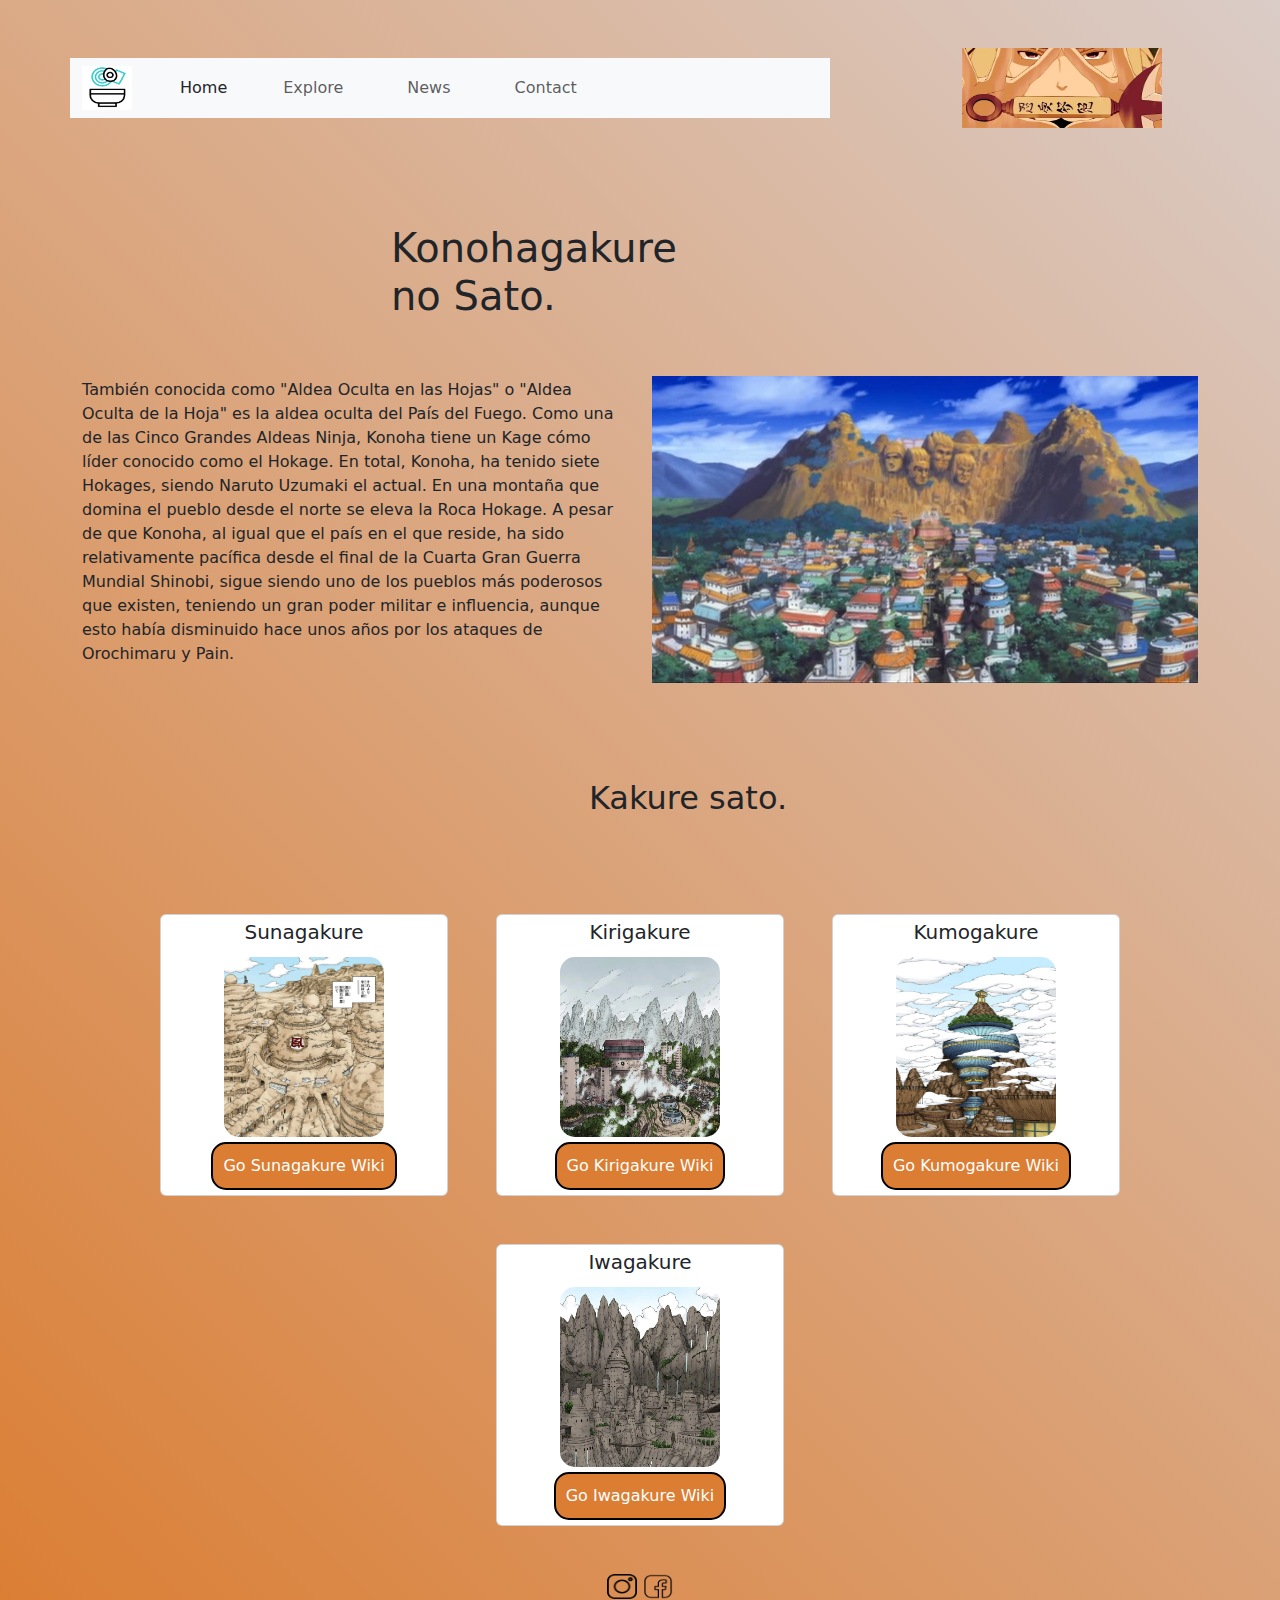
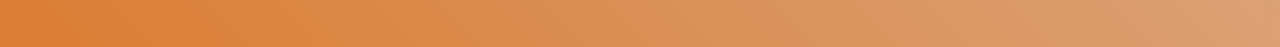
<file: index.html>
<!DOCTYPE html>
<html>
  <head>
    <meta charset="utf-8" />
    <meta name="viewport" content="width=device-width, initial-scale=1" />
    <link rel="icon" href="imagen/icono.png" />
    <title>Konoha</title>
    <link
      href="https://cdn.jsdelivr.net/npm/bootstrap@5.3.3/dist/css/bootstrap.min.css"
      rel="stylesheet"
      integrity="sha384-QWTKZyjpPEjISv5WaRU9OFeRpok6YctnYmDr5pNlyT2bRjXh0JMhjY6hW+ALEwIH"
      crossorigin="anonymous"
    />
    <link rel="stylesheet" href="css/styles.css" />
    <meta
      name="description"
      content="Naruto es una serie de manga y anime que sigue la vida de Naruto Uzumaki,
       un joven ninja con el sueño de convertirse en el Hokage, el líder de su aldea"
    />
    <meta name="keywords" content="Naruto, Anime, Uchiha, Boruto" />
    <meta property="og:type" content="website" />
    <meta property="og:title" content="Konoha" />
    <meta property="og:imagen" content="imagen/icono.png" />
  </head>
  <body class="container">
    <header class="row align-items-center">
      <nav class="col-sm-8 navbar navbar-expand-lg bg-body-tertiary">
        <div class="container-fluid gap-5">
          <img src="imagen/ramen.gif" alt="logo-menu" />
          <a class="nav-link" href="index.html">Home</a>
          <button
            class="navbar-toggler"
            type="button"
            data-bs-toggle="collapse"
            data-bs-target="#navbarNav"
            aria-controls="navbarNav"
            aria-expanded="false"
            aria-label="Toggle navigation"
          >
            <span class="navbar-toggler-icon"></span>
          </button>
          <div class="collapse navbar-collapse" id="navbarNav">
            <ul class="navbar-nav gap-5">
              <li class="nav-item">
                <a class="nav-link" href="explore.html">Explore</a>
              </li>
              <li class="nav-item">
                <a class="nav-link" href="news.html">News</a>
              </li>
              <li class="nav-item">
                <a class="nav-link" href="contact.html">Contact</a>
              </li>
            </ul>
          </div>
        </div>
      </nav>

      <div class="col-sm-4 p-5 mi-estilo">
        <img src="imagen/minato1.webp" alt="gif-header" />
      </div>
    </header>

    <!-------------------section 1-------------------------->

    <main>
      <header class="row p-5">
        <h1 class="col-sm-6 mx-auto">
          Konohagakure
          <br />
          no Sato.
        </h1>
      </header>

      <section class="row align-items-center">
        <p class="col-sm-6">
          También conocida como "Aldea Oculta en las Hojas" o "Aldea Oculta de
          la Hoja" es la aldea oculta del País del Fuego. Como una de las Cinco
          Grandes Aldeas Ninja, Konoha tiene un Kage cómo líder conocido como el
          Hokage. En total, Konoha, ha tenido siete Hokages, siendo Naruto
          Uzumaki el actual. En una montaña que domina el pueblo desde el norte
          se eleva la Roca Hokage. A pesar de que Konoha, al igual que el país
          en el que reside, ha sido relativamente pacífica desde el final de la
          Cuarta Gran Guerra Mundial Shinobi, sigue siendo uno de los pueblos
          más poderosos que existen, teniendo un gran poder militar e
          influencia, aunque esto había disminuido hace unos años por los
          ataques de Orochimaru y Pain.
        </p>

        <img
          src="imagen/konohagakure.webp"
          class="col-sm-6 img-fluid"
          alt="Aldea-Oculta-entre-las-Hojas"
        />
      </section>
    </main>
    <!--------------------------section 2-------------------->

    <main>
      <header class="row text-center p-5">
        <h2 class="col-sm-12 m-5">Kakure sato.</h2>
      </header>

      <!-----------------------------cards--------------------------------->

      <section class="row text-center gap-5 d-flex justify-content-center">
        <!--------------------------card 1------------------------------->
        <div class="card mi-card">
          <h5 class="card-title">Sunagakure</h5>
          <img
            src="imagen/sunagakure.webp"
            class="card-img-top"
            alt="Aldea-Oculta-entre-la-Arena"
          />
          <a
            href="https://naruto.fandom.com/es/wiki/Sunagakure"
            class="enlaces"
            target="_blank"
            >Go Sunagakure Wiki</a
          >
        </div>
        <!--------------------------card 2------------------------------->
        <div class="card mi-card">
          <h5 class="card-title">Kirigakure</h5>
          <img
            src="imagen/kirigakure.webp"
            class="card-img-top"
            alt="Aldea-Oculta-entre-la-Niebla"
          />
          <a
            href="https://naruto.fandom.com/es/wiki/Kirigakure"
            class="enlaces"
            target="_blank"
            >Go Kirigakure Wiki</a
          >
        </div>
        <!--------------------------card 3------------------------------->
        <div class="card mi-card">
          <h5 class="card-title">Kumogakure</h5>
          <img
            src="imagen/kumogakure.webp"
            class="card-img-top"
            alt="Aldea-Oculta-entre-las-Nubes"
          />
          <a
            href="https://naruto.fandom.com/es/wiki/Kumogakure"
            class="enlaces"
            target="_blank"
            >Go Kumogakure Wiki</a
          >
        </div>
        <!--------------------------card 4------------------------------->
        <div class="card mi-card">
          <h5 class="card-title">Iwagakure</h5>
          <img
            src="imagen/iwagakure.webp"
            class="card-img-top"
            alt="Aldea-Oculta-entre-las-Rocas"
          />
          <a
            href="https://naruto.fandom.com/es/wiki/Iwagakure"
            class="enlaces"
            target="_blank"
            >Go Iwagakure Wiki</a
          >
        </div>
      </section>
    </main>

    <!--------------------------footer------------------------------->
    <footer class="row">
      <div class="col-12">
        <a href="#"><img src="imagen/instagram.png" alt="logo-instagram" /></a>
        <a href="#"
          ><img
            src="imagen/medios-de-comunicacion-social.png"
            alt="logo-facebook"
        /></a>
      </div>
    </footer>

    <script
      src="https://cdn.jsdelivr.net/npm/bootstrap@5.3.3/dist/js/bootstrap.bundle.min.js"
      integrity="sha384-YvpcrYf0tY3lHB60NNkmXc5s9fDVZLESaAA55NDzOxhy9GkcIdslK1eN7N6jIeHz"
      crossorigin="anonymous"
    ></script>
  </body>
</html>
</file>
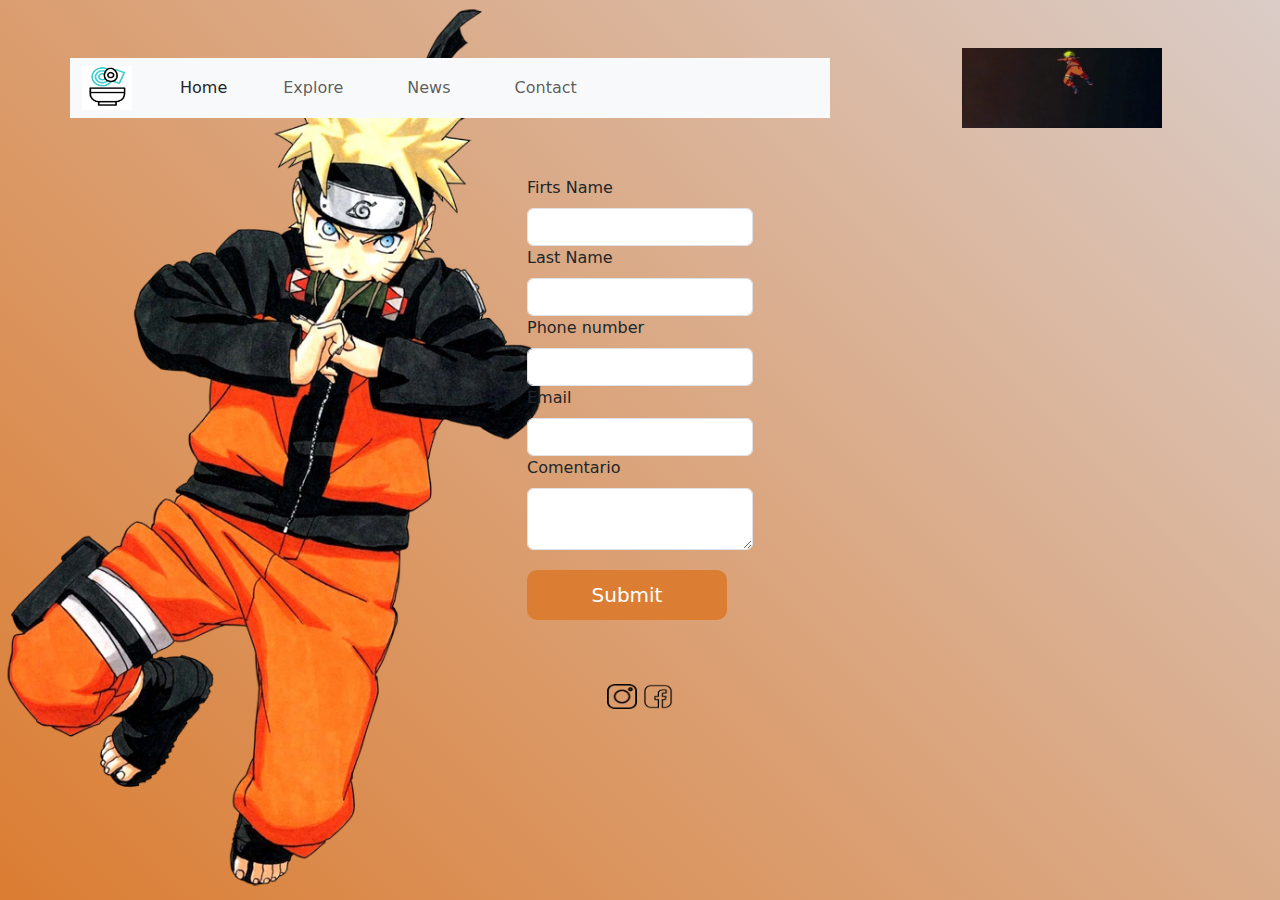
<file: contact.html>
<html>
  <head>
    <meta charset="utf-8" />
    <meta name="viewport" content="width=device-width, initial-scale=1" />
    <link rel="icon" href="imagen/icono.png" />
    <title>Contact</title>
    <link
      href="https://cdn.jsdelivr.net/npm/bootstrap@5.3.3/dist/css/bootstrap.min.css"
      rel="stylesheet"
      integrity="sha384-QWTKZyjpPEjISv5WaRU9OFeRpok6YctnYmDr5pNlyT2bRjXh0JMhjY6hW+ALEwIH"
      crossorigin="anonymous"
    />
    <link rel="stylesheet" href="css/styles.css" />
    <meta
      name="description"
      content="envianos tus datos para que podamos informar mas datos de esta gran historiar al mundo"
    />
  </head>
  <body class="container mi-body">
    <header class="row align-items-center">
      <nav class="col-sm-8 navbar navbar-expand-lg bg-body-tertiary">
        <div class="container-fluid gap-5">
          <img src="imagen/ramen.gif" alt="logo-menu" />
          <a class="nav-link" href="index.html">Home</a>
          <button
            class="navbar-toggler"
            type="button"
            data-bs-toggle="collapse"
            data-bs-target="#navbarNav"
            aria-controls="navbarNav"
            aria-expanded="false"
            aria-label="Toggle navigation"
          >
            <span class="navbar-toggler-icon"></span>
          </button>
          <div class="collapse navbar-collapse" id="navbarNav">
            <ul class="navbar-nav gap-5">
              <li class="nav-item">
                <a class="nav-link" href="explore.html">Explore</a>
              </li>
              <li class="nav-item">
                <a class="nav-link" href="news.html">News</a>
              </li>
              <li class="nav-item">
                <a class="nav-link" href="contact.html">Contact</a>
              </li>
            </ul>
          </div>
        </div>
      </nav>

      <div class="col-sm-4 p-5 mi-estilo">
        <img src="imagen/naruto.webp" alt="gif-header" />
      </div>
    </header>

    <!----------------------------formulario------------------------------------>
    <main>
      <section class="row">
        <div class="col-12 mi-formulario">
          <form>
            <label for="exampleInput" class="form-label">Firts Name</label>
            <input type="text" class="form-control" id="InputName" />
            <label for="exampleInput" class="form-label">Last Name</label>
            <input type="text" class="form-control" id="InputLastName" />
            <label for="exampleInput" class="form-label">Phone number</label>
            <input type="tel" class="form-control" id="InputPhone" />
            <label for="exampleInput" class="form-label">Email</label>
            <input
              type="email"
              class="form-control"
              id="InputEmail"
              aria-describedby="emailHelp"
            />
            <label for="exampleInput" class="form-label">Comentario</label>
            <textarea
              id="exampleInput"
              rows="2"
              class="form-control"
            ></textarea>
            <button type="submit">Submit</button>
          </form>
        </div>
      </section>
    </main>

    <!-----------------------------Footer----------------------------------->

    <footer class="row">
      <div class="col-12">
        <a href="#"><img src="imagen/instagram.png" alt="logo-instagram" /></a>
        <a href="#"
          ><img
            src="imagen/medios-de-comunicacion-social.png"
            alt="logo-facebook"
        /></a>
      </div>
    </footer>

    <script
      src="https://cdn.jsdelivr.net/npm/bootstrap@5.3.3/dist/js/bootstrap.bundle.min.js"
      integrity="sha384-YvpcrYf0tY3lHB60NNkmXc5s9fDVZLESaAA55NDzOxhy9GkcIdslK1eN7N6jIeHz"
      crossorigin="anonymous"
    ></script>
  </body>
</html>
</file>
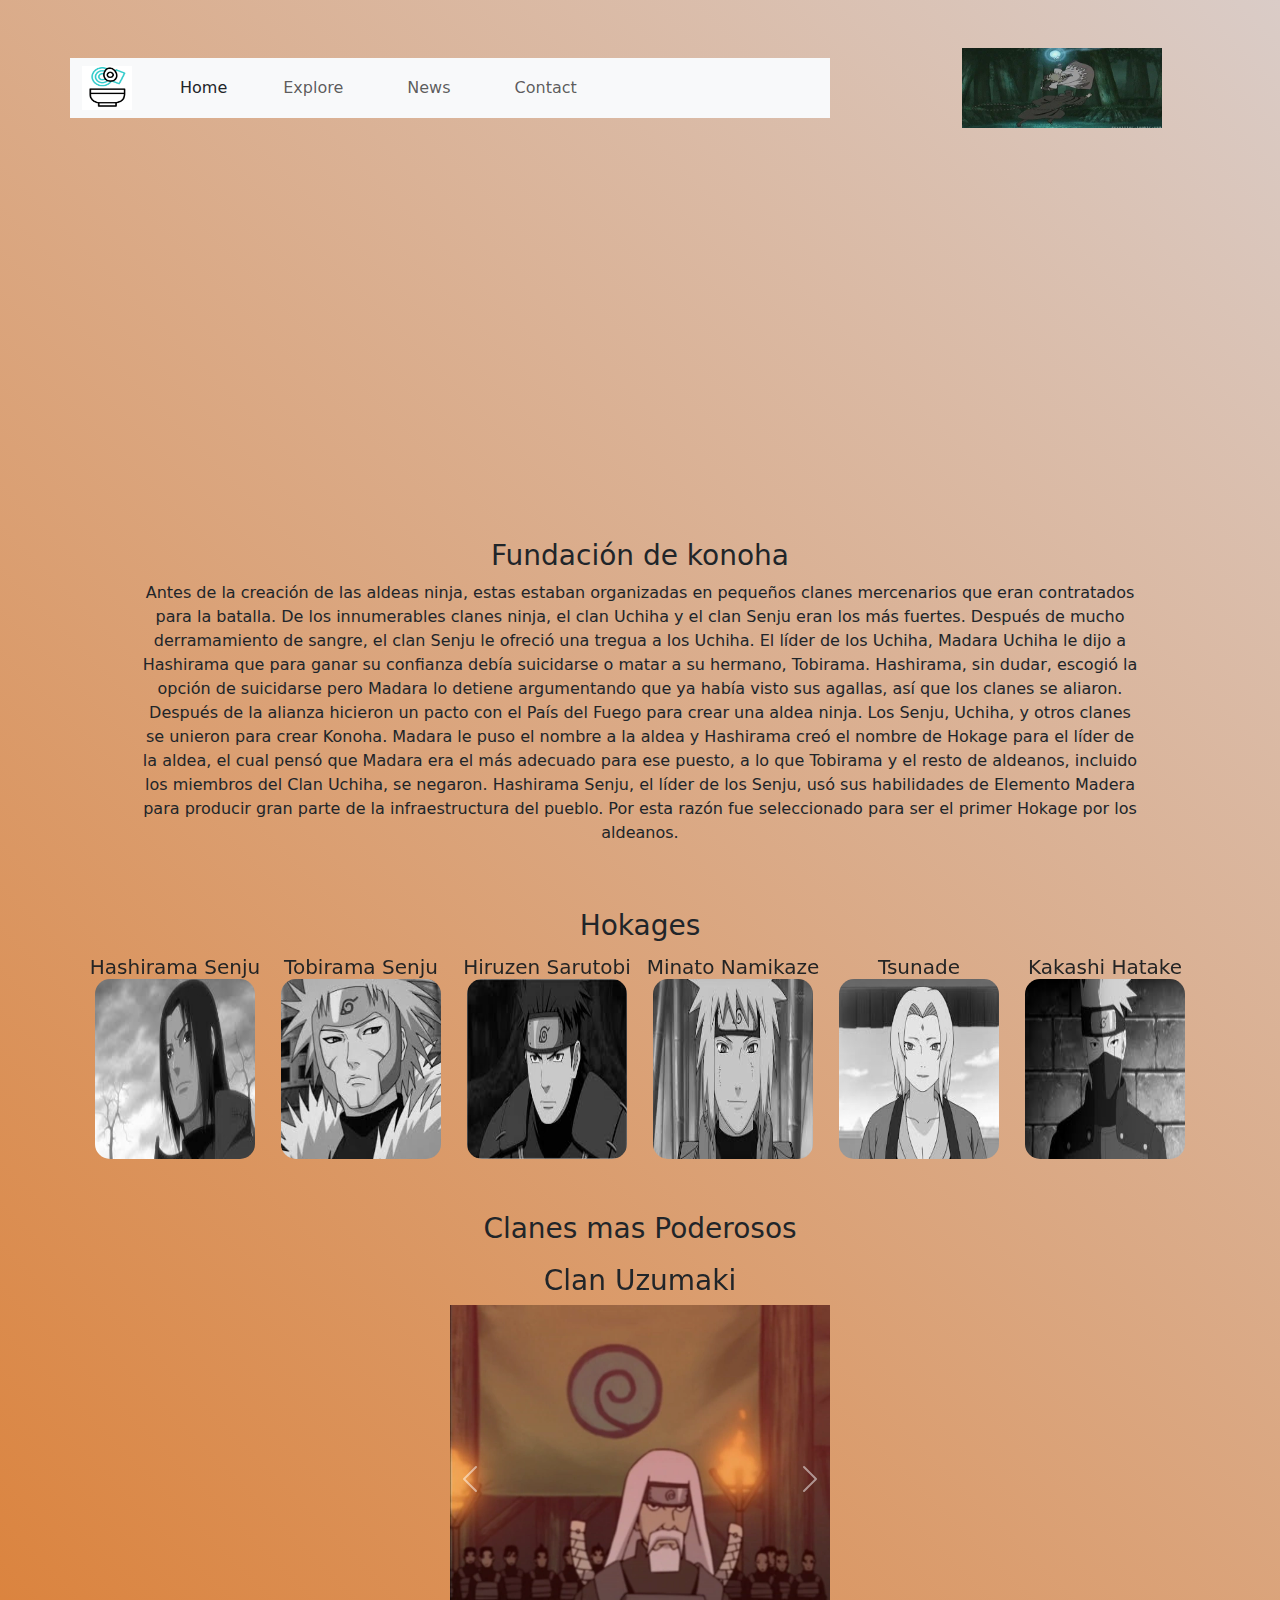
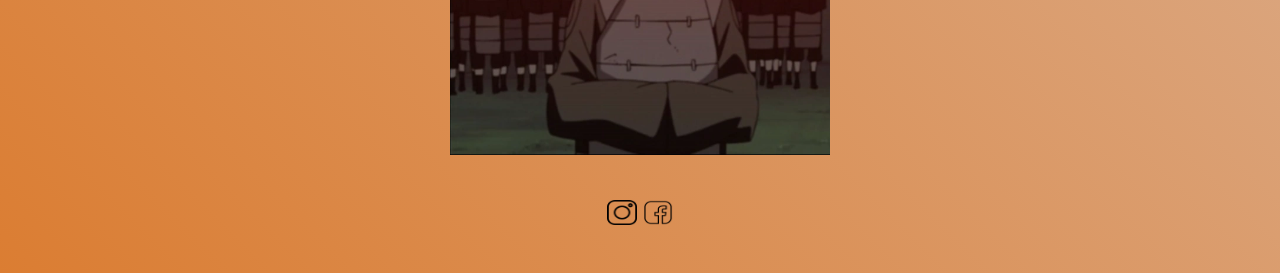
<file: explore.html>
<html>
  <head>
    <meta charset="utf-8" />
    <meta name="viewport" content="width=device-width, initial-scale=1" />
    <link rel="icon" href="imagen/icono.png" />
    <title>Aldea konoha</title>
    <link
      href="https://cdn.jsdelivr.net/npm/bootstrap@5.3.3/dist/css/bootstrap.min.css"
      rel="stylesheet"
      integrity="sha384-QWTKZyjpPEjISv5WaRU9OFeRpok6YctnYmDr5pNlyT2bRjXh0JMhjY6hW+ALEwIH"
      crossorigin="anonymous"
    />
    <link rel="stylesheet" href="css/styles.css" />
    <meta
      name="description"
      content="La aldea konoha tiene una gran cantidad de ninjas y clanes de gran renombre y 
      sus Hokages son conocidos en todo el mundo debido a su gran poder"
    />
    <meta name="keywords" content="Naruto, Anime, Senju, Hokage" />
  </head>
  <body class="container bg-pan-left">
    <header class="row align-items-center">
      <nav class="col-sm-8 navbar navbar-expand-lg bg-body-tertiary">
        <div class="container-fluid gap-5">
          <img src="imagen/ramen.gif" alt="logo-menu" />
          <a class="nav-link" href="index.html">Home</a>
          <button
            class="navbar-toggler"
            type="button"
            data-bs-toggle="collapse"
            data-bs-target="#navbarNav"
            aria-controls="navbarNav"
            aria-expanded="false"
            aria-label="Toggle navigation"
          >
            <span class="navbar-toggler-icon"></span>
          </button>
          <div class="collapse navbar-collapse" id="navbarNav">
            <ul class="navbar-nav gap-5">
              <li class="nav-item">
                <a class="nav-link" href="explore.html">Explore</a>
              </li>
              <li class="nav-item">
                <a class="nav-link" href="news.html">News</a>
              </li>
              <li class="nav-item">
                <a class="nav-link" href="contact.html">Contact</a>
              </li>
            </ul>
          </div>
        </div>
      </nav>

      <div class="col-sm-4 p-5 mi-estilo">
        <img src="imagen/minato2.webp" alt="gif-header" />
      </div>
    </header>

    <main>
      <header class="row">
        <div class="col-12 mi-video">
          <iframe
            src="https://www.youtube.com/embed/RiQrbSuLrsU?autoplay=1&mute=1&controls=1"
            title="YouTube video player"
            frameborder="0"
            allow="accelerometer; autoplay; clipboard-write; encrypted-media; gyroscope; picture-in-picture; web-share"
            referrerpolicy="strict-origin-when-cross-origin"
            allowfullscreen
          ></iframe>
        </div>
      </header>

      <!----------------------------------seccion 1------------------------------------->

      <section class="row m-5">
        <div class="col-12 text-center">
          <h3>Fundación de konoha</h3>
          <p>
            Antes de la creación de las aldeas ninja, estas estaban organizadas
            en pequeños clanes mercenarios que eran contratados para la batalla.
            De los innumerables clanes ninja, el clan Uchiha y el clan Senju
            eran los más fuertes. Después de mucho derramamiento de sangre, el
            clan Senju le ofreció una tregua a los Uchiha. El líder de los
            Uchiha, Madara Uchiha le dijo a Hashirama que para ganar su
            confianza debía suicidarse o matar a su hermano, Tobirama.
            Hashirama, sin dudar, escogió la opción de suicidarse pero Madara lo
            detiene argumentando que ya había visto sus agallas, así que los
            clanes se aliaron. Después de la alianza hicieron un pacto con el
            País del Fuego para crear una aldea ninja. Los Senju, Uchiha, y
            otros clanes se unieron para crear Konoha. Madara le puso el nombre
            a la aldea y Hashirama creó el nombre de Hokage para el líder de la
            aldea, el cual pensó que Madara era el más adecuado para ese puesto,
            a lo que Tobirama y el resto de aldeanos, incluido los miembros del
            Clan Uchiha, se negaron. Hashirama Senju, el líder de los Senju, usó
            sus habilidades de Elemento Madera para producir gran parte de la
            infraestructura del pueblo. Por esta razón fue seleccionado para ser
            el primer Hokage por los aldeanos.
          </p>
        </div>
      </section>

      <!----------------------------------seccion 2------------------------------------->

      <section class="row text-center">
        <div class="col-12">
          <h3>Hokages</h3>
        </div>

        <div class="col-12 d-flex justify-content-center section2">
          <div class="mi-card animacion1">
            <h5 class="card-title">Hashirama Senju</h5>
            <img
              src="imagen/hashirama.jpeg"
              class="card-img-top"
              alt="Hokage1"
            />
          </div>

          <div class="mi-card animacion1">
            <h5 class="card-title">Tobirama Senju</h5>
            <img
              src="imagen/tobirama.jpeg"
              class="card-img-top"
              alt="Hokage2"
            />
          </div>

          <div class="mi-card animacion1">
            <h5 class="card-title">Hiruzen Sarutobi</h5>
            <img src="imagen/hiruzen.jpeg" class="card-img-top" alt="Hokage3" />
          </div>

          <div class="mi-card animacion1">
            <h5 class="card-title">Minato Namikaze</h5>
            <img src="imagen/minato.jpeg" class="card-img-top" alt="Hokage4" />
          </div>

          <div class="mi-card animacion1">
            <h5 class="card-title">Tsunade</h5>
            <img src="imagen/Tsunade.jpeg" class="card-img-top" alt="Hokage5" />
          </div>

          <div class="mi-card animacion1">
            <h5 class="card-title">Kakashi Hatake</h5>
            <img src="imagen/kakashi.jpeg" class="card-img-top" alt="Hokage6" />
          </div>
        </div>
      </section>

      <!----------------------------------seccion 3------------------------------------->

      <section class="row text-center p-5">
        <div class="col-12"><h3>Clanes mas Poderosos</h3></div>
        <div class="col-12 d-flex justify-content-center">
          <!--------------------------------------------------------->

          <div id="carouselExample" class="carousel slide mi-carousel">
            <div class="carousel-inner">
              <div class="carousel-item active">
                <h3>Clan Uzumaki</h3>
                <img
                  src="imagen/uzumaki.webp"
                  class="d-block"
                  alt="clan-usumaki"
                />
              </div>
              <div class="carousel-item">
                <h3>Clan Uchiha</h3>
                <img
                  src="imagen/madara.webp"
                  class="d-block"
                  alt="clan-uchiha"
                />
              </div>
              <div class="carousel-item">
                <h3>Clan Senju</h3>
                <img
                  src="imagen/clan_senju.webp"
                  class="d-block"
                  alt="clan-senju"
                />
              </div>
            </div>
            <button
              class="carousel-control-prev"
              type="button"
              data-bs-target="#carouselExample"
              data-bs-slide="prev"
            >
              <span
                class="carousel-control-prev-icon"
                aria-hidden="true"
              ></span>
              <span class="visually-hidden">Previous</span>
            </button>
            <button
              class="carousel-control-next"
              type="button"
              data-bs-target="#carouselExample"
              data-bs-slide="next"
            >
              <span
                class="carousel-control-next-icon"
                aria-hidden="true"
              ></span>
              <span class="visually-hidden">Next</span>
            </button>
          </div>
        </div>
      </section>
    </main>

    <!----------------------------------Footer------------------------------------->
    <footer class="row">
      <div class="col-12">
        <a href="#"><img src="imagen/instagram.png" alt="logo-instagram" /></a>
        <a href="#"
          ><img
            src="imagen/medios-de-comunicacion-social.png"
            alt="logo-facebook"
        /></a>
      </div>
    </footer>
    <!--Bootstrap-->
    <script
      src="https://cdn.jsdelivr.net/npm/bootstrap@5.3.3/dist/js/bootstrap.bundle.min.js"
      integrity="sha384-YvpcrYf0tY3lHB60NNkmXc5s9fDVZLESaAA55NDzOxhy9GkcIdslK1eN7N6jIeHz"
      crossorigin="anonymous"
    ></script>
  </body>
</html>
</file>
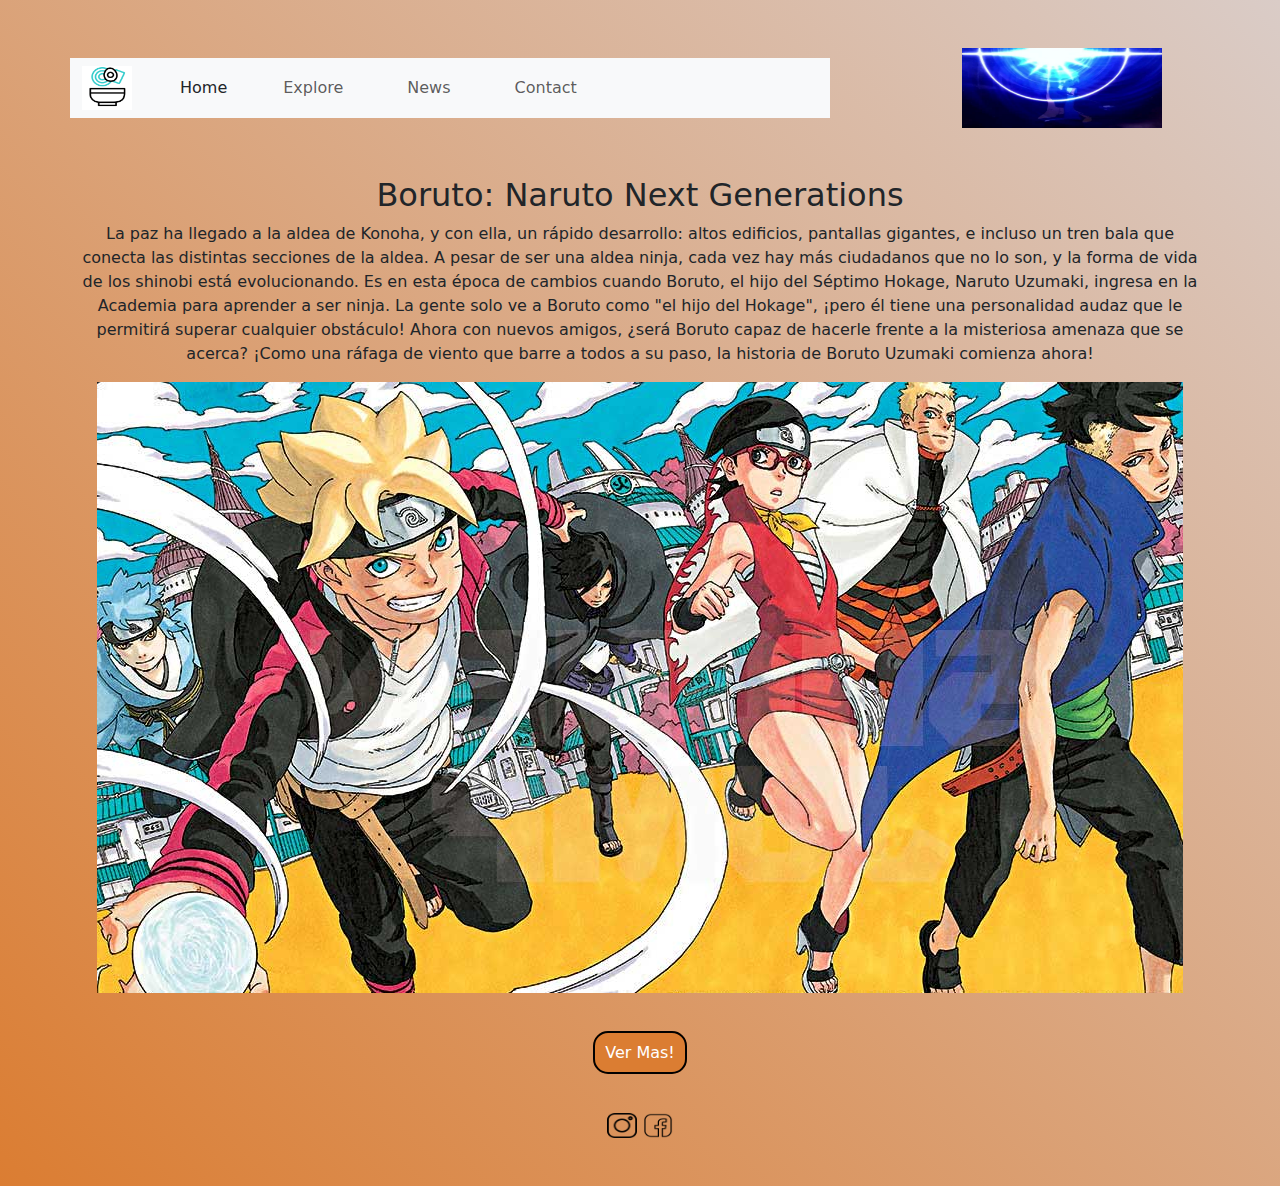
<file: news.html>
<html>
  <head>
    <meta charset="utf-8" />
    <meta name="viewport" content="width=device-width, initial-scale=1" />
    <link rel="icon" href="imagen/icono.png" />
    <title>Next Generations</title>
    <link
      href="https://cdn.jsdelivr.net/npm/bootstrap@5.3.3/dist/css/bootstrap.min.css"
      rel="stylesheet"
      integrity="sha384-QWTKZyjpPEjISv5WaRU9OFeRpok6YctnYmDr5pNlyT2bRjXh0JMhjY6hW+ALEwIH"
      crossorigin="anonymous"
    />
    <link rel="stylesheet" href="css/styles.css" />
    <meta
      name="description"
      content="Años mas tarde en el futuro la generacion siguente tiene muchas mas
       historias que contar llenas de grandes batallas entre poderosos ninjas como Boruto,Sarada,Naruto y Sasuke"
    />
    <meta name="keywords" content="Naruto, Anime, Sasuke, Hokage, Boruto" />
  </head>

  <body class="container">
    <header class="row align-items-center">
      <nav class="col-sm-8 navbar navbar-expand-lg bg-body-tertiary">
        <div class="container-fluid gap-5">
          <img src="imagen/ramen.gif" alt="logo-menu" />
          <a class="nav-link" href="index.html">Home</a>
          <button
            class="navbar-toggler"
            type="button"
            data-bs-toggle="collapse"
            data-bs-target="#navbarNav"
            aria-controls="navbarNav"
            aria-expanded="false"
            aria-label="Toggle navigation"
          >
            <span class="navbar-toggler-icon"></span>
          </button>
          <div class="collapse navbar-collapse" id="navbarNav">
            <ul class="navbar-nav gap-5">
              <li class="nav-item">
                <a class="nav-link" href="explore.html">Explore</a>
              </li>
              <li class="nav-item">
                <a class="nav-link" href="news.html">News</a>
              </li>
              <li class="nav-item">
                <a class="nav-link" href="contact.html">Contact</a>
              </li>
            </ul>
          </div>
        </div>
      </nav>

      <div class="col-sm-4 p-5 mi-estilo">
        <img src="imagen/boruto.webp" alt="gif-header" />
      </div>
    </header>

    <!------------------------------------------------------------------------------------------->
    <main class="row text-center gap-5">
      <section class="col-12">
        <h2>Boruto: Naruto Next Generations</h2>
        <p>
          La paz ha llegado a la aldea de Konoha, y con ella, un rápido
          desarrollo: altos edificios, pantallas gigantes, e incluso un tren
          bala que conecta las distintas secciones de la aldea. A pesar de ser
          una aldea ninja, cada vez hay más ciudadanos que no lo son, y la forma
          de vida de los shinobi está evolucionando. Es en esta época de cambios
          cuando Boruto, el hijo del Séptimo Hokage, Naruto Uzumaki, ingresa en
          la Academia para aprender a ser ninja. La gente solo ve a Boruto como
          "el hijo del Hokage", ¡pero él tiene una personalidad audaz que le
          permitirá superar cualquier obstáculo! Ahora con nuevos amigos, ¿será
          Boruto capaz de hacerle frente a la misteriosa amenaza que se acerca?
          ¡Como una ráfaga de viento que barre a todos a su paso, la historia de
          Boruto Uzumaki comienza ahora!
        </p>
        <img src="imagen/boruto2.jpg" class="img-fluid" alt="boruto" />
      </section>

      <section class="col-sm-12">
        <a
          class="enlaces"
          href="https://www.crunchyroll.com/es/series/GR75Q020Y/boruto-naruto-next-generations"
          target="_blank"
        >
          Ver Mas!
        </a>
      </section>
    </main>
    <!----------------------------------Footer------------------------------------->
    <footer class="row">
      <div class="col-12">
        <a href="#"><img src="imagen/instagram.png" alt="logo-instagram" /></a>
        <a href="#"
          ><img
            src="imagen/medios-de-comunicacion-social.png"
            alt="logo-facebook"
        /></a>
      </div>
    </footer>

    <script
      src="https://cdn.jsdelivr.net/npm/bootstrap@5.3.3/dist/js/bootstrap.bundle.min.js"
      integrity="sha384-YvpcrYf0tY3lHB60NNkmXc5s9fDVZLESaAA55NDzOxhy9GkcIdslK1eN7N6jIeHz"
      crossorigin="anonymous"
    ></script>
  </body>
</html>
</file>
<file: css/styles.css>
body {
  background-image: linear-gradient(225deg, #daccc7, #db7d32);
}

header img {
  width: 50px;
  height: 44px;
}

.mi-estilo {
  display: flex;
  justify-content: end;
}
.mi-estilo img {
  width: 200px;
  height: 80px;
}

.mi-card {
  display: flex;
  align-items: center;
  width: 18rem !important;
  padding: 5px;
  gap: 5px;
}
.mi-card img {
  border-radius: 15px;
  width: 160px;
  height: 180px;
}

.enlaces {
  background-color: #db7d32;
  color: white;
  border: 2px solid black;
  border-radius: 15px;
  padding: 10px;
  text-align: center;
  text-decoration: none;
  transition: all;
  transition-duration: 0.5s;
}
.enlaces:hover {
  background-color: white;
  color: #db7d32;
  border: 2px solid #4f646f;
}

.mi-carousel {
  width: 400px;
  height: 450px;
  padding: 10px;
  text-align: center;
}
.mi-carousel img {
  width: 400px;
  height: 450px;
}

.animacion1 {
  display: block;
  transition: all;
  transition-duration: 2s;
  filter: grayscale(100%);
  background-image: none !important;
}
.animacion1:hover {
  transform: scale(1.2);
  filter: grayscale(0%);
}

.mi-video {
  display: flex;
  justify-content: center;
  align-items: center;
}
.mi-video iframe {
  width: 560px;
  height: 315px;
}

.mi-body {
  background-image: url(../imagen/render_naruto.webp), linear-gradient(225deg, #daccc7, #db7d32) !important;
  background-size: contain;
  background-position: left, top;
  background-repeat: no-repeat;
}

.mi-formulario {
  display: flex;
  flex-direction: column;
  align-items: center;
  width: 100%;
  height: 100%;
}
.mi-formulario button {
  width: 200px;
  height: 50px;
  border: none;
  border-radius: 10px;
  background-color: #db7d32;
  color: white;
  font-size: 20px;
  margin-top: 20px;
}
.mi-formulario button:hover {
  background-color: white;
  color: #db7d32;
}

footer {
  text-align: center;
  padding: 3rem;
}
footer img {
  width: 30px;
  height: 25px;
}

@media (max-width: 768px) {
  .mi-estilo {
    display: flex;
    justify-content: center !important;
  }
  .mi-body {
    background-image: linear-gradient(225deg, #daccc7, #db7d32) !important;
  }
  .section2 {
    display: flex;
    flex-direction: column;
    align-items: center;
    gap: 10px;
  }
}

/*# sourceMappingURL=styles.css.map */
</file>
